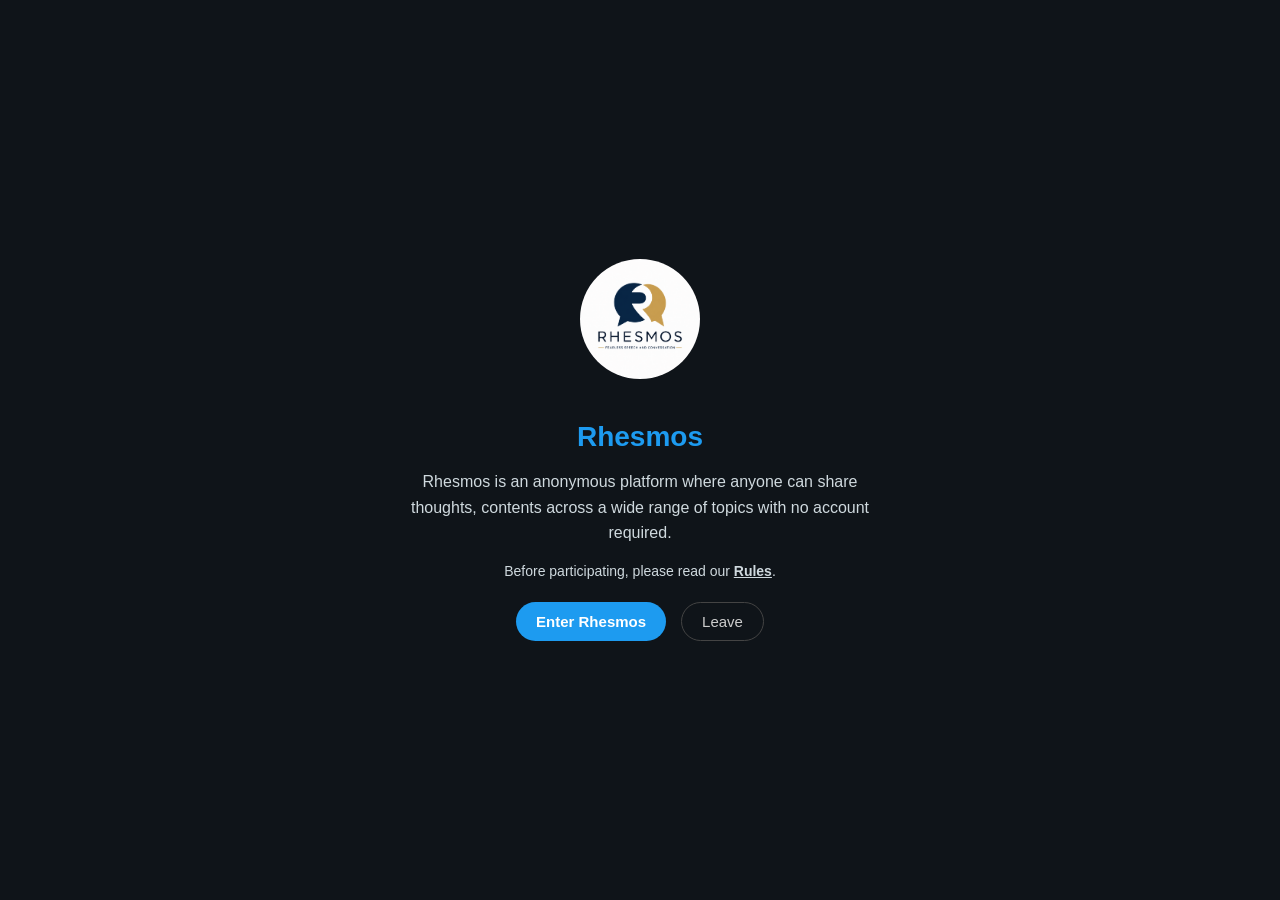
<file: index.html>
<!DOCTYPE html>
<html lang="en">
<head>
  <meta charset="UTF-8">
  <meta name="viewport" content="width=device-width, initial-scale=1.0">
  <title>Rhesmos</title>
  <link rel="stylesheet" href="intro.css">
</head>
<body class="intro-active">
  <div id="intro-screen">
    <div class="intro-content">
      <!-- Logo -->
      <img src="images/Rhesmos.png" alt="Rhesmos Logo" class="logo">
 
 <h1>Rhesmos</h1>

<!-- Description -->
<p>
  Rhesmos is an anonymous platform where anyone
  can share thoughts, contents across a wide range of topics with
  no account required.
</p>

<p class="warning">
  Before participating, please read our
  <a href="rules.html" class="rules-link">Rules</a>.
</p>

<!-- Buttons -->
<div class="intro-buttons">
  <button id="enter-btn">Enter Rhesmos</button>
  <button id="leave-btn">Leave</button>
</div>
    </div>
  </div>
 
  <script src="intro.js"></script>
</body>
</html>
</file>
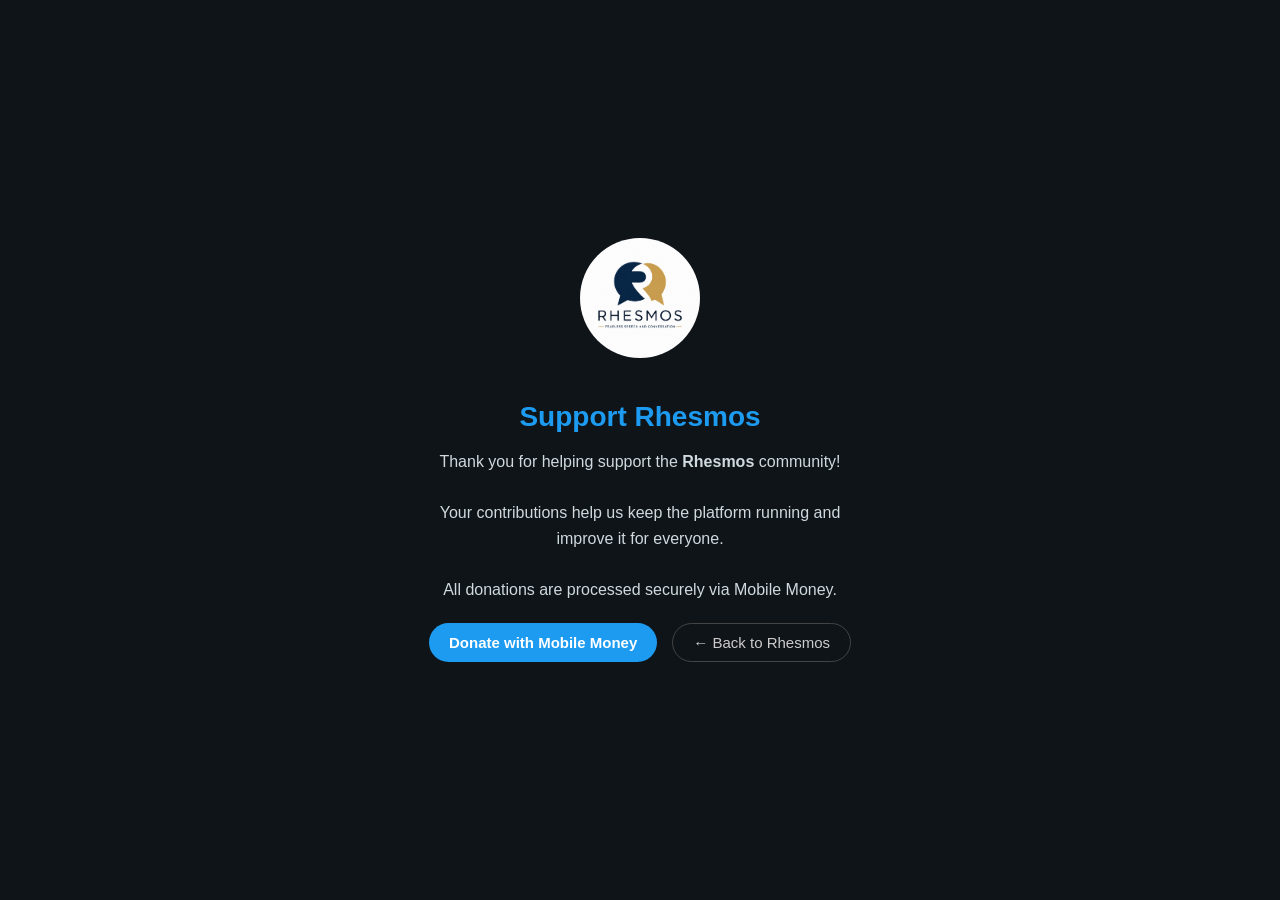
<file: donate.html>
<!DOCTYPE html>
<html lang="en">
<head>
  <meta charset="UTF-8">
  <meta name="viewport" content="width=device-width, initial-scale=1.0">
  <title>Rhesmos - Donate</title>
  <link rel="stylesheet" href="intro.css">
</head>
 
<body class="intro-active">
 
  <div id="intro-screen">
    <div class="intro-content">
 
      <!-- Logo -->
      <img src="images/Rhesmos.png" alt="Rhesmos Logo" class="logo">
 
      <!-- Title -->
      <h1>Support Rhesmos</h1>
 
      <!-- Message -->
      <p>
        Thank you for helping support the <strong>Rhesmos</strong> community!<br><br>
        Your contributions help us keep the platform running and improve it for everyone.<br><br>
        All donations are processed securely via Mobile Money.
      </p>
 
      <!-- Buttons -->
      <div class="intro-buttons">
        <button id="donate-btn">Donate with Mobile Money</button>
        <button id="leave-btn">← Back to Rhesmos</button>
      </div>
 
    </div>
  </div>
 
  <!-- Paystack Script -->
  <script src="https://js.paystack.co/v1/inline.js"></script>
 
  <script>
    const donateBtn = document.getElementById("donate-btn");
    const leaveBtn  = document.getElementById("leave-btn");
 
    // Back button
    leaveBtn.addEventListener("click", () => {
      window.location.href = "spill.html";
    });
 
    // Donate button
    donateBtn.addEventListener("click", () => {
 
      // Get username from localStorage
      const username  = localStorage.getItem("spillUsername") || "anonymous";
      const userEmail = `${username.toLowerCase()}@spill.com`;
 
      // Ask user for donation amount
      const input = prompt("How much would you like to donate?\nMinimum: ₵1", "5");
 
      // User cancelled the prompt
      if (input === null) return;
 
      const amountGHS = parseFloat(input);
 
      // Validate input
      if (isNaN(amountGHS) || amountGHS < 1) {
        alert("❌ Minimum donation amount is ₵1. Please try again.");
        return;
      }
 
      // Convert to pesewas (Paystack requirement)
      const amountInPesewas = Math.round(amountGHS * 100);
 
      // Paystack setup
      const handler = PaystackPop.setup({
        key: "pk_live_567e25cf90b28e526cb7a3870217275be3b52eb5",
        email:    userEmail,
        amount:   amountInPesewas,
        currency: "GHS",
        channels: ["mobile_money"],
 
        callback: function(response) {
          alert(`✅ Thank you!\n\nDonation of ₵${amountGHS.toFixed(2)} was successful!\nReference: ${response.reference}`);
        },
 
        onClose: function() {
          alert("Payment window closed. No charge was made.");
        }
      });
 
      handler.openIframe();
    });
  </script>
 
</body>
</html>
</file>
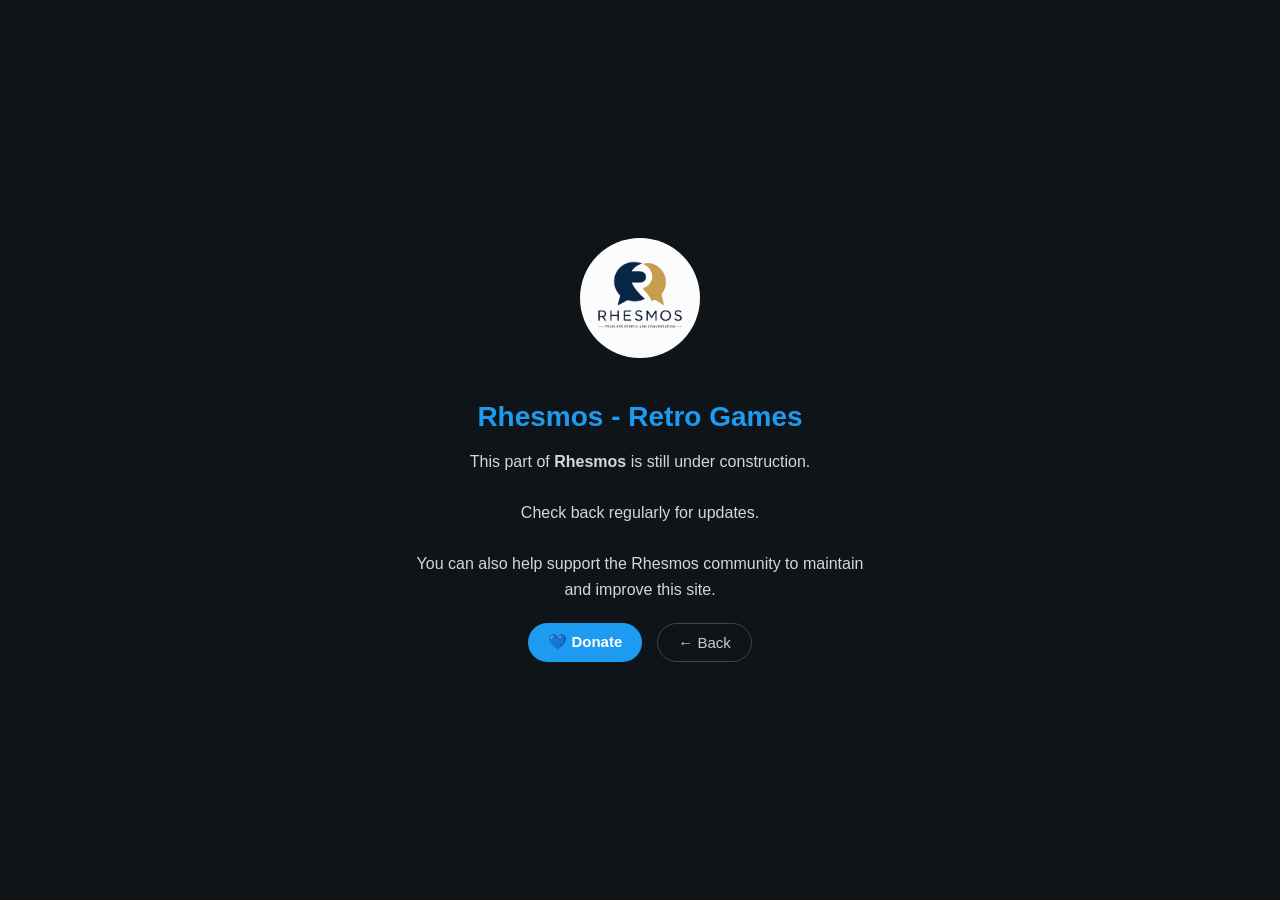
<file: Retro Games.html>
<!DOCTYPE html>
<html lang="en">
<head>
  <meta charset="UTF-8">
  <meta name="viewport" content="width=device-width, initial-scale=1.0">
  <meta name="description" content="Rhesmos - Retro Games section coming soon.">
  <title>Rhesmos - Retro Games</title>
  <link rel="stylesheet" href="intro.css">
</head>
<body class="intro-active">
 
  <div id="intro-screen">
    <div class="intro-content">
 
      <img src="images/Rhesmos.png" alt="Rhesmos Logo" class="logo">
 
      <h1>Rhesmos - Retro Games</h1>
 
      <p>
        This part of <strong>Rhesmos</strong> is still under construction.<br><br>
        Check back regularly for updates.<br><br>
        You can also help support the Rhesmos community to maintain and improve this site.
      </p>
 
      <div class="intro-buttons">
        <button id="donate-btn">💙 Donate</button>
        <button id="leave-btn">← Back</button>
      </div>
 
    </div>
  </div>
 
  <!-- Paystack Script -->
  <script src="https://js.paystack.co/v1/inline.js"></script>
 
  <script>
    const donateBtn = document.getElementById("donate-btn");
    const leaveBtn  = document.getElementById("leave-btn");
 
    // Back button
    leaveBtn.addEventListener("click", () => {
      window.location.href = "spill.html";
    });
 
    // Donate button
    donateBtn.addEventListener("click", () => {
 
      // Get username from localStorage
      const username  = localStorage.getItem("spillUsername") || "anonymous";
      const userEmail = `${username.toLowerCase()}@spill.com`;
 
      // Ask user for donation amount
      const input = prompt("How much would you like to donate?\nMinimum: ₵1", "5");
 
      // User cancelled the prompt
      if (input === null) return;
 
      const amountGHS = parseFloat(input);
 
      // Validate input
      if (isNaN(amountGHS) || amountGHS < 1) {
        alert("❌ Minimum donation amount is ₵1. Please try again.");
        return;
      }
 
      // Convert to pesewas (Paystack requirement)
      const amountInPesewas = Math.round(amountGHS * 100);
 
      // Paystack setup
      const handler = PaystackPop.setup({
        key: "pk_live_567e25cf90b28e526cb7a3870217275be3b52eb5",
        email:    userEmail,
        amount:   amountInPesewas,
        currency: "GHS",
        channels: ["mobile_money"],
 
        callback: function(response) {
          alert(`✅ Thank you!\n\nDonation of ₵${amountGHS.toFixed(2)} was successful!\nReference: ${response.reference}`);
        },
 
        onClose: function() {
          alert("Payment window closed. No charge was made.");
        }
      });
 
      handler.openIframe();
    });

    document.getElementById("leave-btn").addEventListener("click", () => {
      window.location.href = "spill.html";
    });
  </script>
 
</body>
</html>
</file>
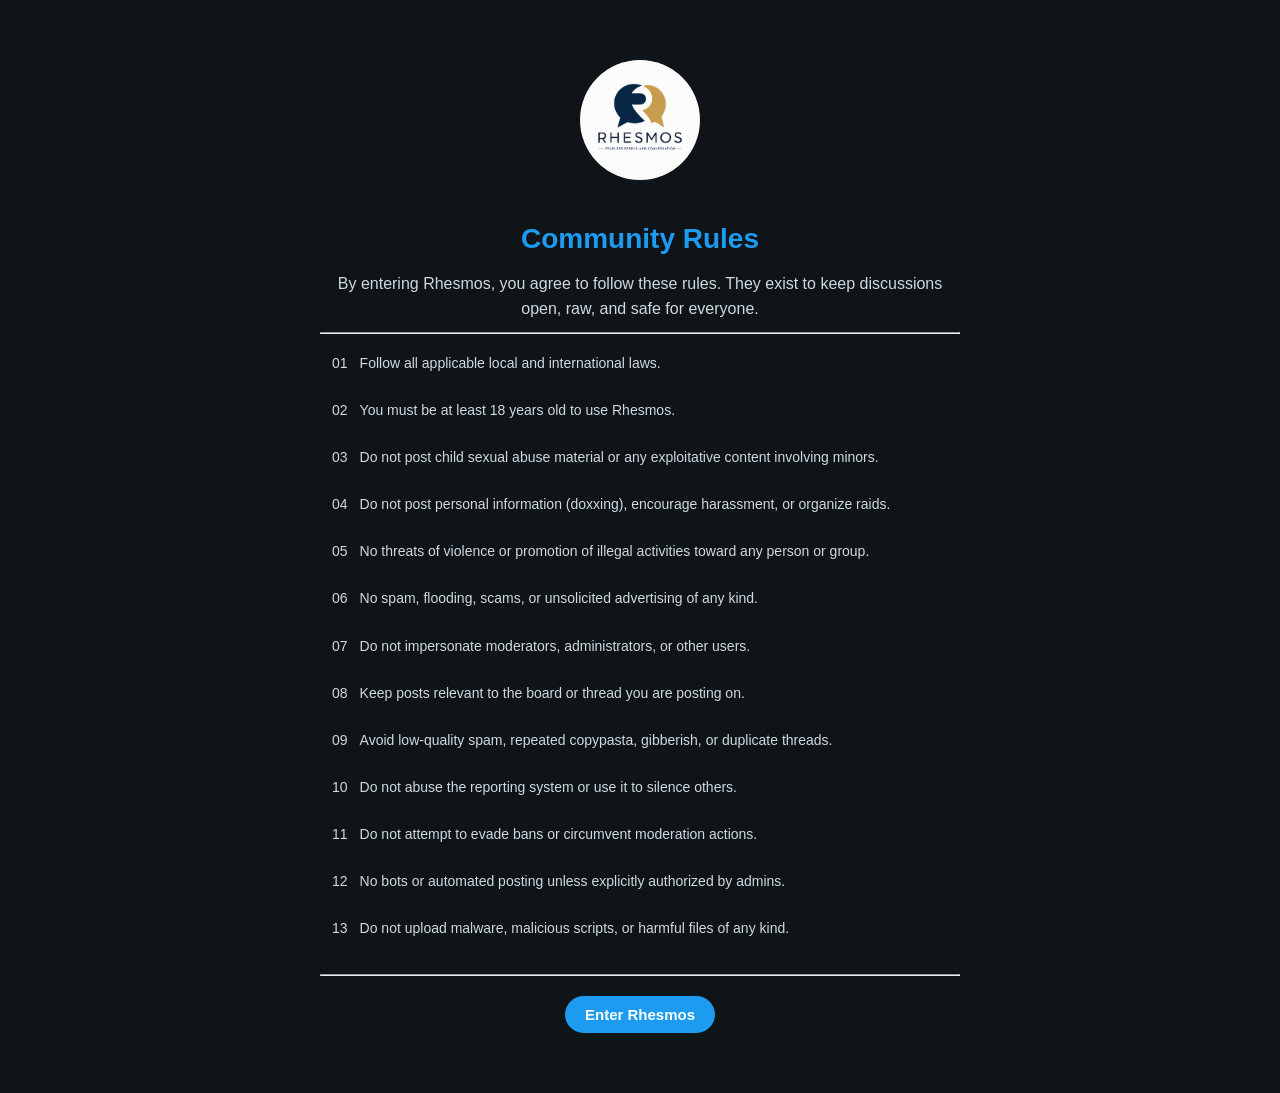
<file: rules.html>
<!DOCTYPE html>
<html lang="en">
<head>
  <meta charset="UTF-8"/>
  <meta name="viewport" content="width=device-width, initial-scale=1.0"/>
  <title>Rhesmos — Rules</title>

  <link rel="stylesheet" href="intro.css"/>

  <style>

    body.intro-active {
      overflow-y: auto;
      height: auto;
    }

    #intro-screen {
      position: relative;
      min-height: 100vh;
      padding: 40px 20px;
    }

    .intro-content {
      max-width: 680px;
      margin: 0 auto;
      text-align: center;
    }
   
    .rules-list {
      text-align: left;
      margin: 0 0 24px 0;
    }

    .rules-list ul {
      list-style: none;
      padding: 0;
      margin: 0;
    }

    .rules-list li {
      display: flex;
      align-items: flex-start;
      gap: 12px;
      padding: 10px 12px;
      border-radius: 8px;
      font-size: 14px;
      line-height: 1.65;
      color: #cfd9de;
      margin-bottom: 4px;
      transition: background 0.15s ease;
    }

    .rules-list li:hover {
      background: rgba(29,155,240,0.06);
    }

    .rules-list li strong {
      color: #ffffff;
      font-weight: 700;
    }

    

    /* Enter button override — keep blue from intro.css */
    #enter-btn {
      background: #1d9bf0;
      color: #fff;
      border: none;
      transition: background 0.2s ease, transform 0.2s ease;
    }

    #enter-btn:hover {
      background: #1a8cd8;
      transform: scale(1.03);
    }
  </style>
</head>

<body class="intro-active">

<div id="intro-screen">
  <div class="intro-content">

    <!-- Logo -->
    <img src="images/Rhesmos.png" alt="Rhesmos Logo" class="logo"/>

    <!-- Page heading -->
    <h1>Community Rules</h1>

    <p>
      By entering Rhesmos, you agree to follow these rules.
      They exist to keep discussions open, raw, and safe for everyone.
    </p>

    <hr class="rule-divider"/>
    <div class="rules-list">
      <ul>
        <li>
          <span class="rule-num">01</span>
          Follow all applicable local and international laws.
        </li>
        <li>
          <span class="rule-num">02</span>
          You must be at least 18 years old to use Rhesmos.
        </li>
        <li>
          <span class="rule-num">03</span>
          Do not post child sexual abuse material or any exploitative content involving minors.
        </li>
        <li>
          <span class="rule-num">04</span>
          Do not post personal information (doxxing), encourage harassment, or organize raids.
        </li>
        <li>
          <span class="rule-num">05</span>
          No threats of violence or promotion of illegal activities toward any person or group.
        </li>
        <li>
          <span class="rule-num">06</span>
          No spam, flooding, scams, or unsolicited advertising of any kind.
        </li>
        <li>
          <span class="rule-num">07</span>
          Do not impersonate moderators, administrators, or other users.
        </li>
        <li>
          <span class="rule-num">08</span>
          Keep posts relevant to the board or thread you are posting on.
        </li>
        <li>
          <span class="rule-num">09</span>
          Avoid low-quality spam, repeated copypasta, gibberish, or duplicate threads.
        </li>
        <li>
          <span class="rule-num">10</span>
          Do not abuse the reporting system or use it to silence others.
        </li>
        <li>
          <span class="rule-num">11</span>
          Do not attempt to evade bans or circumvent moderation actions.
        </li>
        <li>
          <span class="rule-num">12</span>
          No bots or automated posting unless explicitly authorized by admins.
        </li>
        <li>
          <span class="rule-num">13</span>
          Do not upload malware, malicious scripts, or harmful files of any kind.
        </li>
      </ul>
    </div>

    <hr class="rule-divider"/>
    <div class="intro-buttons">
      <button id="enter-btn" onclick="location.href='spill.html'">
        Enter Rhesmos
      </button>
    </div>
</div>

</body>
</html>
</file>
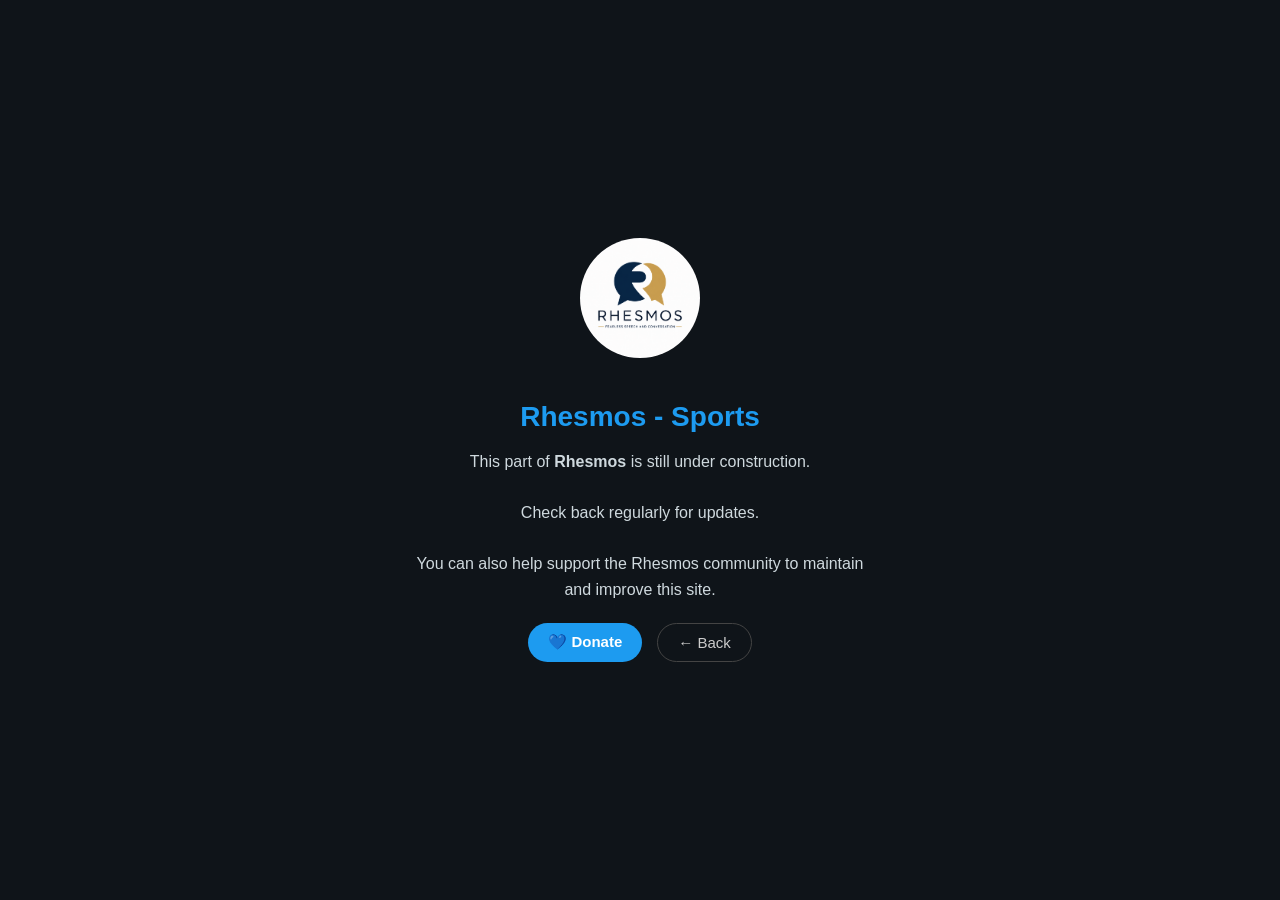
<file: Sports.html>
<!DOCTYPE html>
<html lang="en">
<head>
  <meta charset="UTF-8">
  <meta name="viewport" content="width=device-width, initial-scale=1.0">
  <meta name="description" content="Rhesmos - Sports section coming soon.">
  <title>Rhesmos - Sports</title>
  <link rel="stylesheet" href="intro.css">
</head>
<body class="intro-active">
 
  <div id="intro-screen">
    <div class="intro-content">
 
      <img src="images/Rhesmos.png" alt="Rhesmos Logo" class="logo">
 
      <h1>Rhesmos - Sports</h1>
 
      <p>
        This part of <strong>Rhesmos</strong> is still under construction.<br><br>
        Check back regularly for updates.<br><br>
        You can also help support the Rhesmos community to maintain and improve this site.
      </p>
 
      <div class="intro-buttons">
        <button id="donate-btn">💙 Donate</button>
        <button id="leave-btn">← Back</button>
      </div>
 
    </div>
  </div>
 
  <!-- Paystack Script -->
  <script src="https://js.paystack.co/v1/inline.js"></script>
 
  <script>
    const donateBtn = document.getElementById("donate-btn");
    const leaveBtn  = document.getElementById("leave-btn");
 
    // Back button
    leaveBtn.addEventListener("click", () => {
      window.location.href = "spill.html";
    });
 
    // Donate button
    donateBtn.addEventListener("click", () => {
 
      // Get username from localStorage
      const username  = localStorage.getItem("spillUsername") || "anonymous";
      const userEmail = `${username.toLowerCase()}@spill.com`;
 
      // Ask user for donation amount
      const input = prompt("How much would you like to donate?\nMinimum: ₵1", "5");
 
      // User cancelled the prompt
      if (input === null) return;
 
      const amountGHS = parseFloat(input);
 
      // Validate input
      if (isNaN(amountGHS) || amountGHS < 1) {
        alert("❌ Minimum donation amount is ₵1. Please try again.");
        return;
      }
 
      // Convert to pesewas (Paystack requirement)
      const amountInPesewas = Math.round(amountGHS * 100);
 
      // Paystack setup
      const handler = PaystackPop.setup({
        key: "pk_live_567e25cf90b28e526cb7a3870217275be3b52eb5",
        email:    userEmail,
        amount:   amountInPesewas,
        currency: "GHS",
        channels: ["mobile_money"],
 
        callback: function(response) {
          alert(`✅ Thank you!\n\nDonation of ₵${amountGHS.toFixed(2)} was successful!\nReference: ${response.reference}`);
        },
 
        onClose: function() {
          alert("Payment window closed. No charge was made.");
        }
      });
 
      handler.openIframe();
    });

    document.getElementById("leave-btn").addEventListener("click", () => {
      window.location.href = "spill.html";
    });
  </script>
 
</body>
</html>
</file>
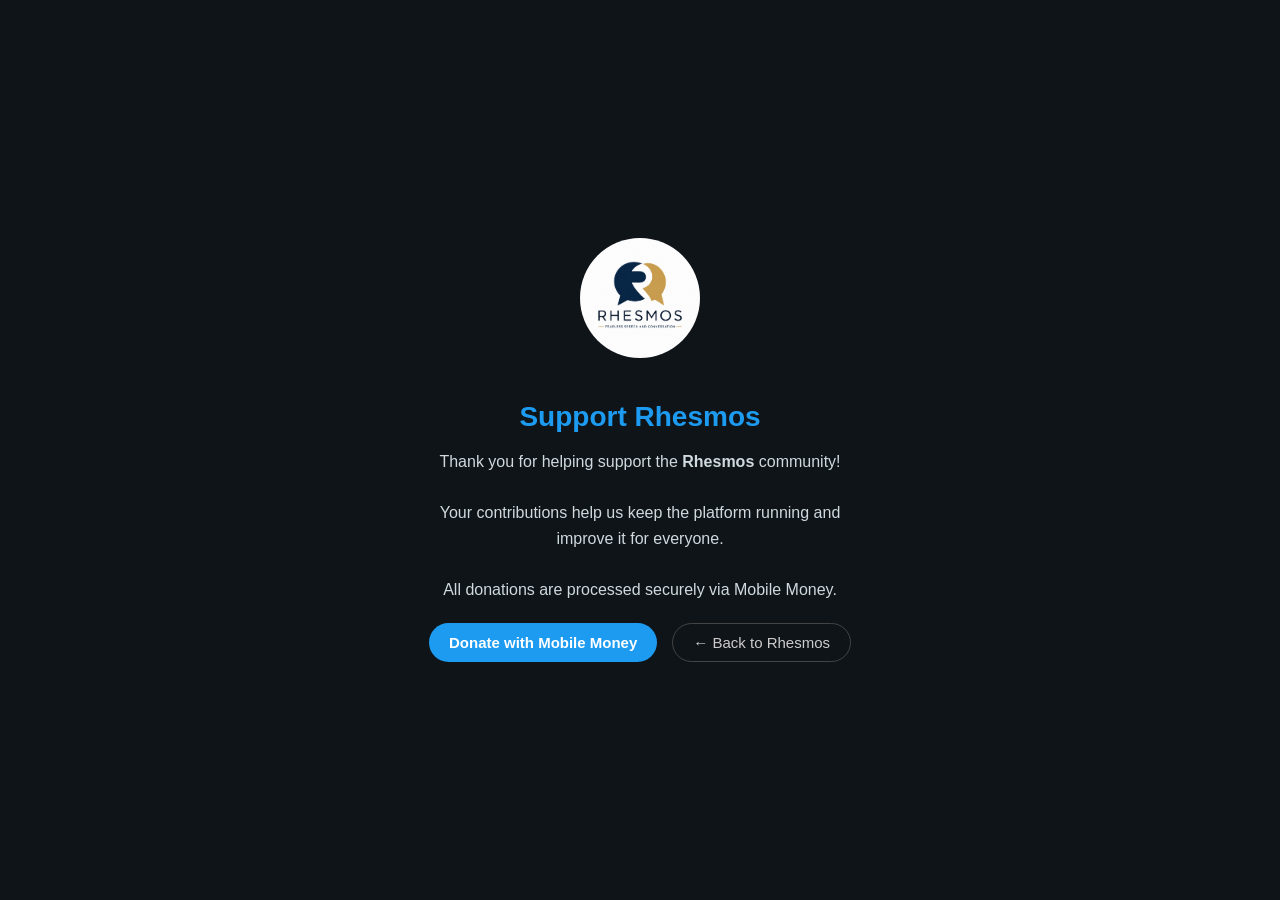
<file: Yuri.html>
<!DOCTYPE html>
<html lang="en">
<head>
  <meta charset="UTF-8">
  <meta name="viewport" content="width=device-width, initial-scale=1.0">
  <title>Rhesmos - Yuri / Yaoi</title>
  <link rel="stylesheet" href="intro.css">
</head>
 
<body class="intro-active">
 
  <div id="intro-screen">
    <div class="intro-content">
 
      <!-- Logo -->
      <img src="images/Rhesmos.png" alt="Rhesmos Logo" class="logo">
 
      <!-- Title -->
      <h1>Support Rhesmos</h1>
 
      <!-- Message -->
      <p>
        Thank you for helping support the <strong>Rhesmos</strong> community!<br><br>
        Your contributions help us keep the platform running and improve it for everyone.<br><br>
        All donations are processed securely via Mobile Money.
      </p>
 
      <!-- Buttons -->
      <div class="intro-buttons">
        <button id="donate-btn">Donate with Mobile Money</button>
        <button id="leave-btn">← Back to Rhesmos</button>
      </div>
 
    </div>
  </div>
 
  <!-- Paystack Script -->
  <script src="https://js.paystack.co/v1/inline.js"></script>
 
  <script>
    const donateBtn = document.getElementById("donate-btn");
    const leaveBtn  = document.getElementById("leave-btn");
 
    // Back button
    leaveBtn.addEventListener("click", () => {
      window.location.href = "spill.html";
    });
 
    // Donate button
    donateBtn.addEventListener("click", () => {
 
      // Get username from localStorage
      const username  = localStorage.getItem("spillUsername") || "anonymous";
      const userEmail = `${username.toLowerCase()}@spill.com`;
 
      // Ask user for donation amount
      const input = prompt("How much would you like to donate?\nMinimum: ₵1", "5");
 
      // User cancelled the prompt
      if (input === null) return;
 
      const amountGHS = parseFloat(input);
 
      // Validate input
      if (isNaN(amountGHS) || amountGHS < 1) {
        alert("❌ Minimum donation amount is ₵1. Please try again.");
        return;
      }
 
      // Convert to pesewas (Paystack requirement)
      const amountInPesewas = Math.round(amountGHS * 100);
 
      // Paystack setup
      const handler = PaystackPop.setup({
        key: "pk_live_567e25cf90b28e526cb7a3870217275be3b52eb5",
        email:    userEmail,
        amount:   amountInPesewas,
        currency: "GHS",
        channels: ["mobile_money"],
 
        callback: function(response) {
          alert(`✅ Thank you!\n\nDonation of ₵${amountGHS.toFixed(2)} was successful!\nReference: ${response.reference}`);
        },
 
        onClose: function() {
          alert("Payment window closed. No charge was made.");
        }
      });
 
      handler.openIframe();
    });
  </script>
 
</body>
</html>
</file>
<file: intro.css>
/* =========================
   GLOBAL RESET
========================= */
*, *::before, *::after {
  box-sizing: border-box;
}
 
/* =========================
   INTRO SCREEN
========================= */
body {
  margin: 0;
  font-family: Arial, sans-serif;
  background: #0f1419;
  color: #ffffff;
}
 
/* Prevent body scrolling on intro */
body.intro-active {
  overflow: hidden;
  height: 100vh;
}
 
#intro-screen {
  position: fixed;
  top: 0;
  left: 0;
  width: 100%;
  height: 100%;
  display: flex;
  align-items: center;
  justify-content: center;
  opacity: 1;
  transition: opacity 0.5s ease;
}
 
#intro-screen.fade-out {
  opacity: 0;
}
 
.intro-content {
  max-width: 500px;
  width: 90%;
  text-align: center;
  padding: 20px;
}
 
/* =========================
   LOGO
========================= */
.logo {
  width: 120px;
  margin-bottom: 20px;
  border-radius: 50%;
  animation: logoEnter 0.6s ease forwards;
}
 
@keyframes logoEnter {
  from {
    opacity: 0;
    transform: scale(0.8);
  }
  to {
    opacity: 1;
    transform: scale(1);
  }
}
 
/* =========================
   TYPOGRAPHY
========================= */
.intro-content h1 {
  font-size: 28px;
  margin-bottom: 15px;
  color: #1d9bf0;
}
 
.intro-content p {
  color: #cfd9de;
  margin-bottom: 10px;
  line-height: 1.6;
}
 
.warning {
  font-size: 14px;
  color: #8899a6;
}
 
/* =========================
   BUTTONS
========================= */
.intro-buttons {
  margin-top: 20px;
  display: flex;
  justify-content: center;
  gap: 15px;
  flex-wrap: wrap;
}
 
/* Primary action button — Enter / Donate */
#enter-btn,
#donate-btn {
  background: #1d9bf0;
  border: none;
  padding: 10px 20px;
  border-radius: 999px;
  color: white;
  font-weight: 600;
  font-size: 15px;
  cursor: pointer;
  transition: background 0.2s ease, transform 0.2s ease;
}
 
#enter-btn:hover,
#donate-btn:hover {
  background: #1a8cd8;
  transform: scale(1.03);
}
 
/* Secondary action button — Leave / Back */
#leave-btn {
  background: transparent;
  border: 1px solid #444;
  padding: 10px 20px;
  border-radius: 999px;
  color: #ccc;
  font-size: 15px;
  cursor: pointer;
  transition: background 0.2s ease, color 0.2s ease;
}
 
#leave-btn:hover {
  background: #222;
  color: #fff;
}

.rules-link {
  color: inherit;
  font-weight: 600;
  text-decoration: underline;
  transition: opacity 0.2s ease;
}

.rules-link:hover {
  opacity: 0.75;
}
</file>
